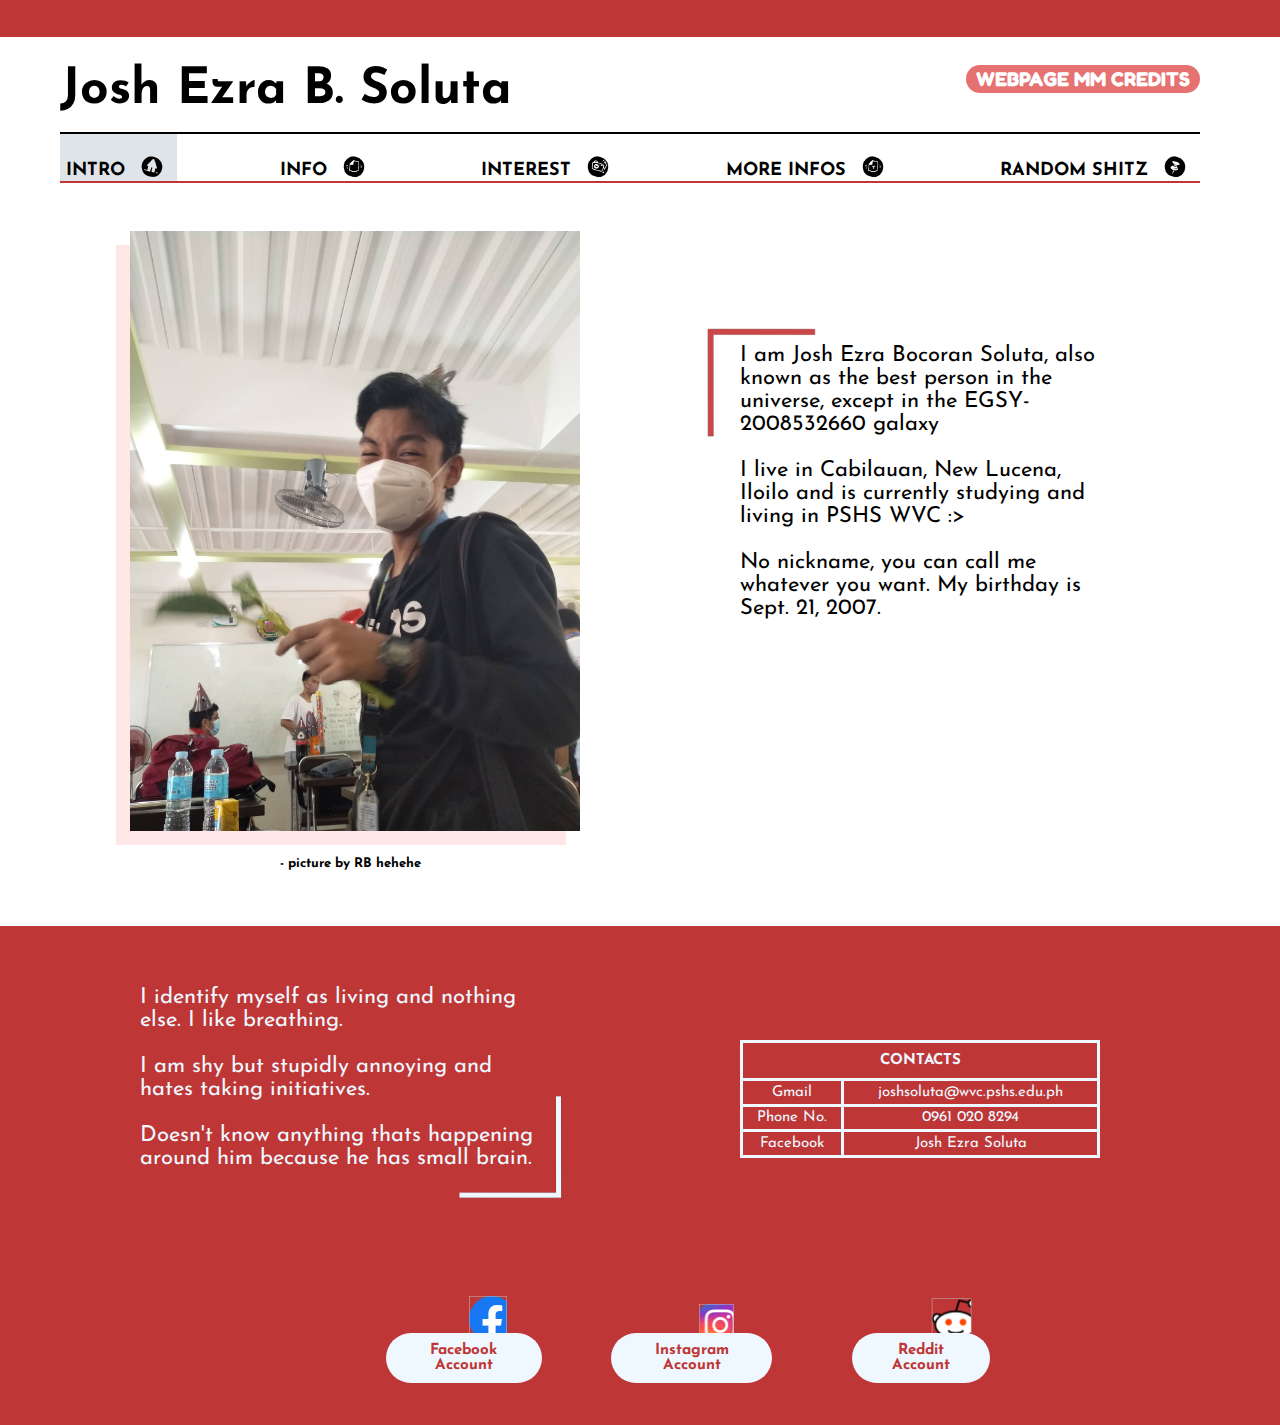
<file: htdocs/Index.html>
<!DOCTYPE html>
<html>
    <head>
        <title>Literaly the Best</title>
        <meta name="author" content="myself">
        <link rel="stylesheet" type="text/css" href="../css/stylesheet.css">
        <link rel="icon" type="image/ico" href="../images/Favicons/favicon.ico">


    </head>

    <body class="backgrndRed">
        
       
        <header>
            <div class="justify">
                <span style="font-weight:bolder; font-size:50px;">Josh Ezra B. Soluta</span>
                <a href="CREDITS.html"><button><span style="font-weight:bold; font-size:20px;"> WEBPAGE MM CREDITS</span></button></a>
            </div>
        </header>
        <br>


        <nav style="text-decoration:none">
            <button class="shade" id="sources"> INTRO
                <img src="../images/Home.png" alt="home logo" title="home" width="40px" height="40px" style="position: relative; left: 2px; top: 10px;"></button>
            <a href="INFO.html"><button>INFO
                <img src="../images/Info.png" alt="info logo" title="info" width="40px" height="40px" style="position: relative; left: 2px; top: 10px;"></button></a>
            <a href="INTEREST.html"><button>INTEREST
                <img src="../images/Likes.png" alt="likes logo" title="likes" width="40px" height="40px" style="position: relative; left: 2px; top: 10px;"></button></a>
            <a href="MORE_INFOS.html"><button>MORE INFOS
                <img src="../images/Infoplus.png" alt="info+ logo" title="info+" width="40px" height="40px" style="position: relative; left: 2px; top: 10px;"></button></a>
            <a href="RANDOM_SHITZ.html"><button>RANDOM SHITZ
                <img src="../images/Facts.png" alt="facts logo" title="facts" width="40px" height="40px" style="position: relative; left: 2px; top: 10px;"></button></a>
        </nav>
        <br>


        <section>
            <div class="box" id="text1">
                <div>I am Josh Ezra Bocoran Soluta, also known as the best person in the universe, except in the EGSY-2008532660 galaxy</div><br>
                <div>I live in Cabilauan, New Lucena, Iloilo and is currently studying and living in PSHS WVC :> </div><br>
                <div>No nickname, you can call me whatever you want. My birthday is Sept. 21, 2007.</div>
                <img src="../images/Corner.png" width="137px" height="137px" id="design1">
            </div> 
        </section>
        <br><br>


        <aside>
            <img src="../images/Self.jpg" alt="my picture" title="best person in the world" width="450px" height="600px" id="img1" draggable="true">  
            <h5 style="margin-left:220px;">- picture by RB hehehe</h5>
        </aside>
        <br><br><br><br>
        

        <section id="text2">
            <div>I identify myself as living and nothing else. I like breathing.</div><br>
            <div>I am shy but stupidly annoying and hates taking initiatives.</div><br>
            <div>Doesn't know anything thats happening around him because he has small brain.</div>
            <img src="../images/Corner2.png" width="137px" height="137px" id="design2"> 
        </section>


        <aside>
            <table>
                <caption>CONTACTS</caption>
                <tr>
                    <td>Gmail</td>
                    <td>joshsoluta@wvc.pshs.edu.ph</td>
                </tr>
    
                <tr>
                    <td>Phone No.</td>
                    <td>0961 020 8294</td>
                </tr>
    
                <tr>
                    <td>Facebook</td>
                    <td>Josh Ezra Soluta</td>
                </tr>
            </table>
        </aside>
        <br><br><br>
        
        
        <footer class="justify" style="margin-left: 250px; margin-right: 250px;">
            <img class="sprite sprite1"><a class="link" href="https://www.facebook.com/joshezra.soluta.7"><h3>Facebook Account</h3></a>
            <img class="sprite sprite2"><a class="link" href="https://www.instagram.com/joshezrasoluta/"><h3>Instagram Account</h3></a>
            <img class="sprite sprite3"><a class="link" href="https://www.reddit.com/"><h3>Reddit Account</h3></a>
        </footer>

    </body>
</html>
</file>
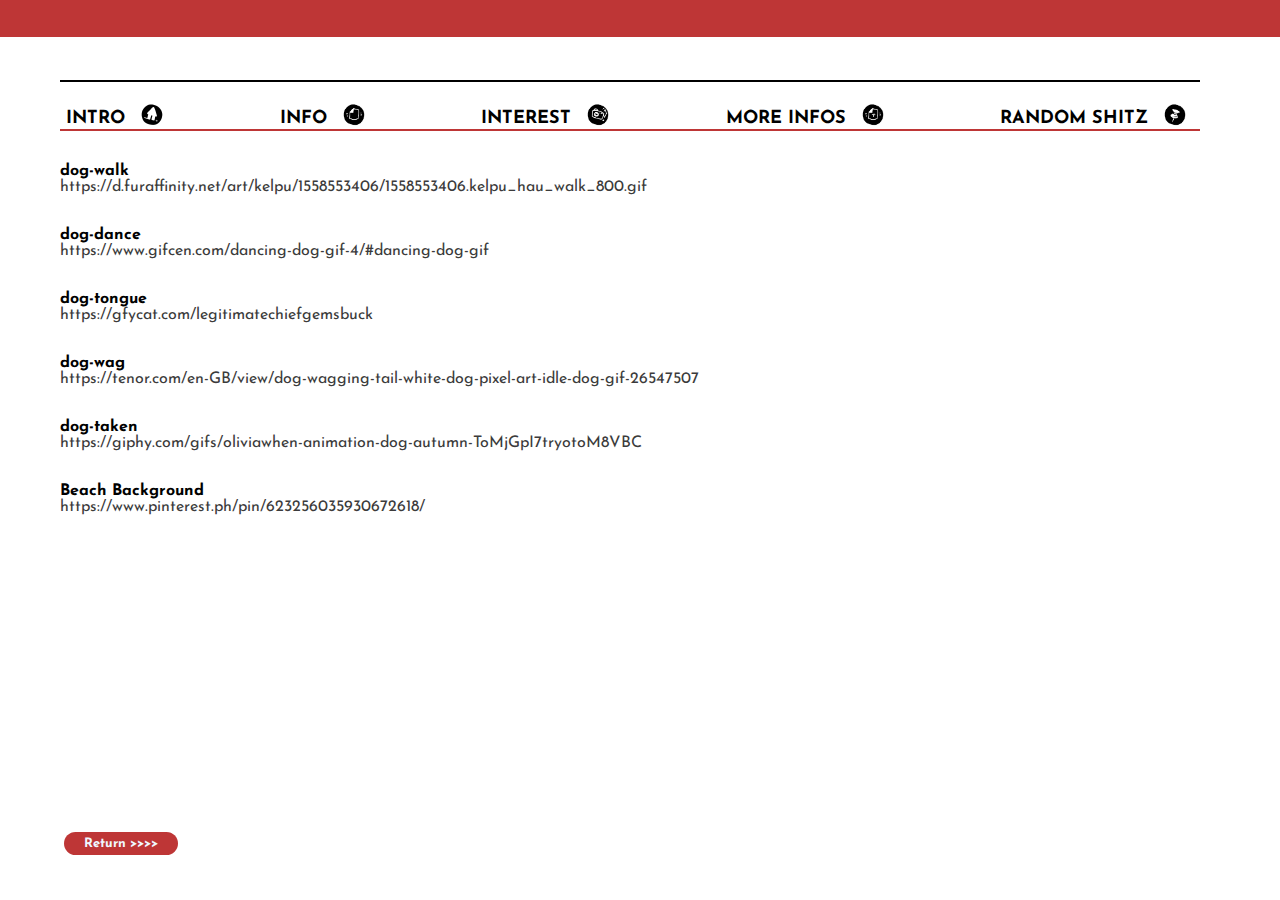
<file: htdocs/CREDITS.html>
<!DOCTYPE html>
<html>
    <head>
        <title>Literaly the Best</title>
        <meta name="author" content="myself">
        <link rel="stylesheet" type="text/css" href="../css/stylesheet.css">
        <link rel="icon" type="image/ico" href="../images/Favicons/favicon.ico">

    </head>

    <body class="backgrndRed">
        
        <nav style="margin-top:80px;">
            <a href="Index.html"><button> INTRO
                <img src="../images/Home.png" alt="home logo" title="home" width="40px" height="40px" style="position: relative; left: 2px; top: 10px;"></button></a>
            <a href="INFO.html"><button>INFO
                <img src="../images/Info.png" alt="info logo" title="info" width="40px" height="40px" style="position: relative; left: 2px; top: 10px;"></button></a>
            <a href="INTEREST.html"><button>INTEREST
                <img src="../images/Likes.png" alt="likes logo" title="likes" width="40px" height="40px" style="position: relative; left: 2px; top: 10px;"></button></a>
            <a href="MORE_INFOS.html"><button>MORE INFOS
                <img src="../images/Infoplus.png" alt="info+ logo" title="info+" width="40px" height="40px" style="position: relative; left: 2px; top: 10px;"></button></a>
            <a href="RANDOM_SHITZ.html"><button>RANDOM SHITZ
                <img src="../images/Facts.png" alt="facts logo" title="facts" width="40px" height="40px" style="position: relative; left: 2px; top: 10px;"></button></a>
            </nav>
        <br><br>
    
        <section id="sources">
            <span>dog-walk</span>
            <div>https://d.furaffinity.net/art/kelpu/1558553406/1558553406.kelpu_hau_walk_800.gif</div>
            <br><br>
            <span>dog-dance</span>
            <div>https://www.gifcen.com/dancing-dog-gif-4/#dancing-dog-gif</div>
            <br><br>
            <span>dog-tongue</span>
            <div>https://gfycat.com/legitimatechiefgemsbuck</div>
            <br><br>
            <span>dog-wag</span>
            <div>https://tenor.com/en-GB/view/dog-wagging-tail-white-dog-pixel-art-idle-dog-gif-26547507</div>
            <br><br>
            <span>dog-taken</span>
            <div>https://giphy.com/gifs/oliviawhen-animation-dog-autumn-ToMjGpI7tryotoM8VBC</div>
            <br><br>
            <span>Beach Background</span>
            <div>https://www.pinterest.ph/pin/623256035930672618/</div>
        </section>


        <a href="Index.html" class="link2">Return >>>></a>
        
    </body>
</html>
</file>
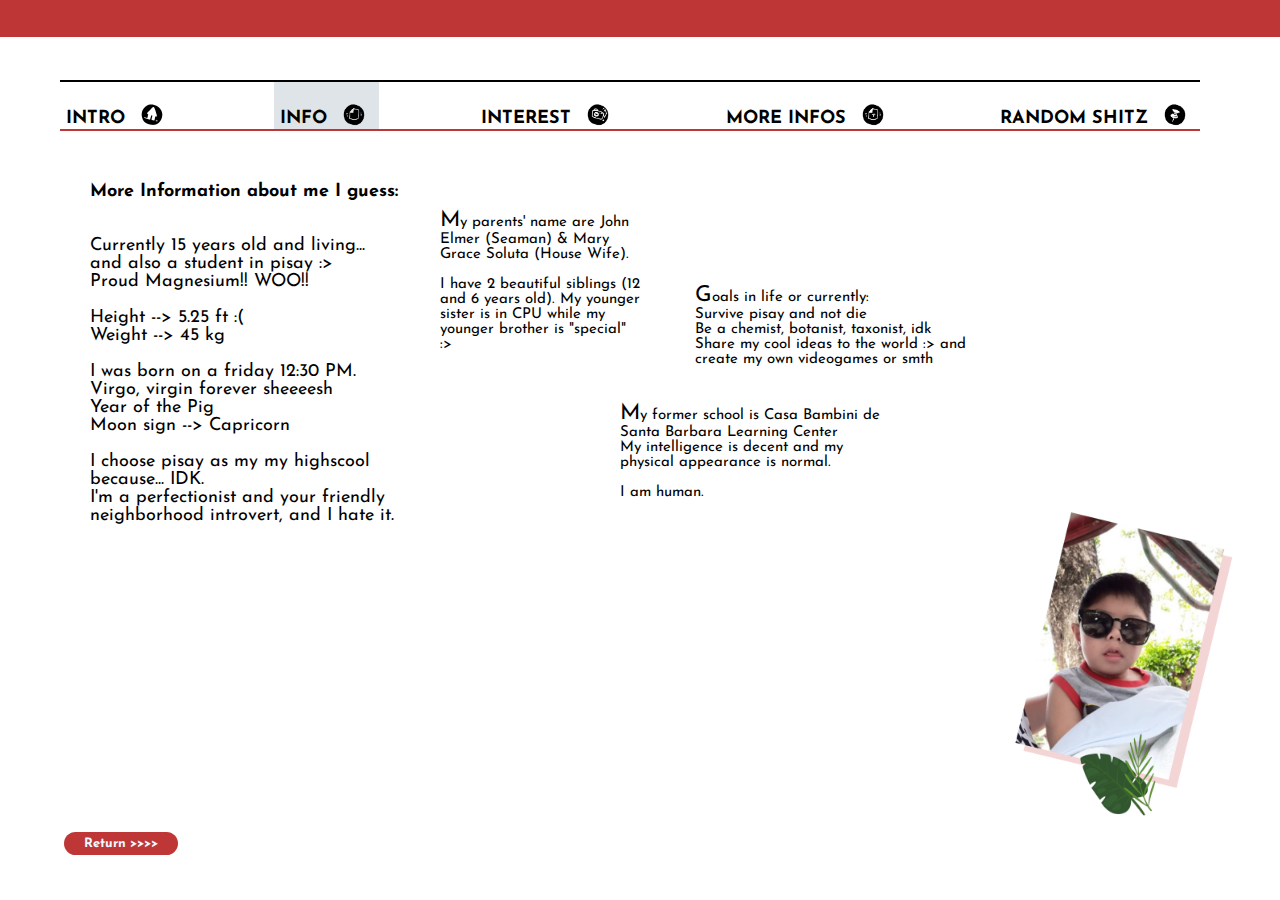
<file: htdocs/INFO.html>
<!DOCTYPE html>
<html>
    <head>
        <title>Literaly the Best</title>
        <meta name="author" content="myself">
        <link rel="stylesheet" type="text/css" href="../css/stylesheet.css">
        <link rel="icon" type="image/ico" href="../images/Favicons/favicon.ico">

    </head>

    <body class="backgrndRed">
        <nav style="margin-top:80px;">
            <a href="Index.html"><button> INTRO
                <img src="../images/Home.png" alt="home logo" title="home" width="40px" height="40px" style="position: relative; left: 2px; top: 10px;"></button></a>
            <button class="shade">INFO
                <img src="../images/Info.png" alt="info logo" title="info" width="40px" height="40px" style="position: relative; left: 2px; top: 10px;"></button>
            <a href="INTEREST.html"><button>INTEREST
                <img src="../images/Likes.png" alt="likes logo" title="likes" width="40px" height="40px" style="position: relative; left: 2px; top: 10px;"></button></a>
            <a href="MORE_INFOS.html"><button>MORE INFOS
                <img src="../images/Infoplus.png" alt="info+ logo" title="info+" width="40px" height="40px" style="position: relative; left: 2px; top: 10px;"></button></a>
            <a href="RANDOM_SHITZ.html"><button>RANDOM SHITZ
                <img src="../images/Facts.png" alt="facts logo" title="facts" width="40px" height="40px" style="position: relative; left: 2px; top: 10px;"></button></a>
        </nav>
        <br><br>
        
        <section class="bigFirstLetter">
            <div id="text3">
                <div style="font-weight:bolder;">More Information about me I guess:</div><br><br>
                <div>Currently 15 years old and living...</div>
                <div>and also a student in pisay :> </div>
                <div>Proud Magnesium!! WOO!!</div><br>
                <div>Height --> 5.25 ft :(</div>
                <div>Weight --> 45 kg </div><br>
                <div>I was born on a friday 12:30 PM.</div>
                <div>Virgo, virgin forever sheeeesh</div>
                <div>Year of the Pig</div>
                <div>Moon sign --> Capricorn</div><br>
                <div>I choose pisay as my my highscool</div>
                <div>because... IDK.</div>
                <div>I'm a perfectionist and your friendly</div>
                <div>neighborhood introvert, and I hate it.</div>
            </div>
            <br>

            <div id="text4">
                <div><span>M</span>y parents' name are John Elmer (Seaman) & Mary Grace Soluta (House Wife).</div><br>
                <div>I have 2 beautiful siblings (12 and 6 years old). My younger sister is in CPU while my younger brother is "special" :></div>
            </div>
            <br><br><br><br><br>
    
            <div id="text5">
                <div><span>G</span>oals in life or currently:</div>
                <div>Survive pisay and not die</div>
                <div>Be a chemist, botanist, taxonist, idk</div>
                <div>Share my cool ideas to the world :> and create my own videogames or smth</div>
            </div>
    
            <div id="text6">
                <div><span>M</span>y former school is Casa Bambini de Santa Barbara Learning Center</div>
                <div>My intelligence is decent and my physical appearance is normal.</div><br>
                <div>I am human.</div>
                <aside style="position:absolute; bottom:0px;">
                    <img src="../images/Ez.png" alt="EZ picture" title="2nd best person in the world" width="400px" height="400px" id="img2">
                    <img src="../images/Leaves.png" alt="leaves" title="just leaves" width="150px" height="150px" style="position:relative; top:-40px; left:30px">
                </aside>
            </div>
        </section>
        <br><br><br><br><br><br><br><br><br><br><br><br><br><br><br><br><br><br><br>


        <footer>
            <a href="Index.html" class="link2">Return >>>></a>
        </footer>
    </body>
</html>
</file>
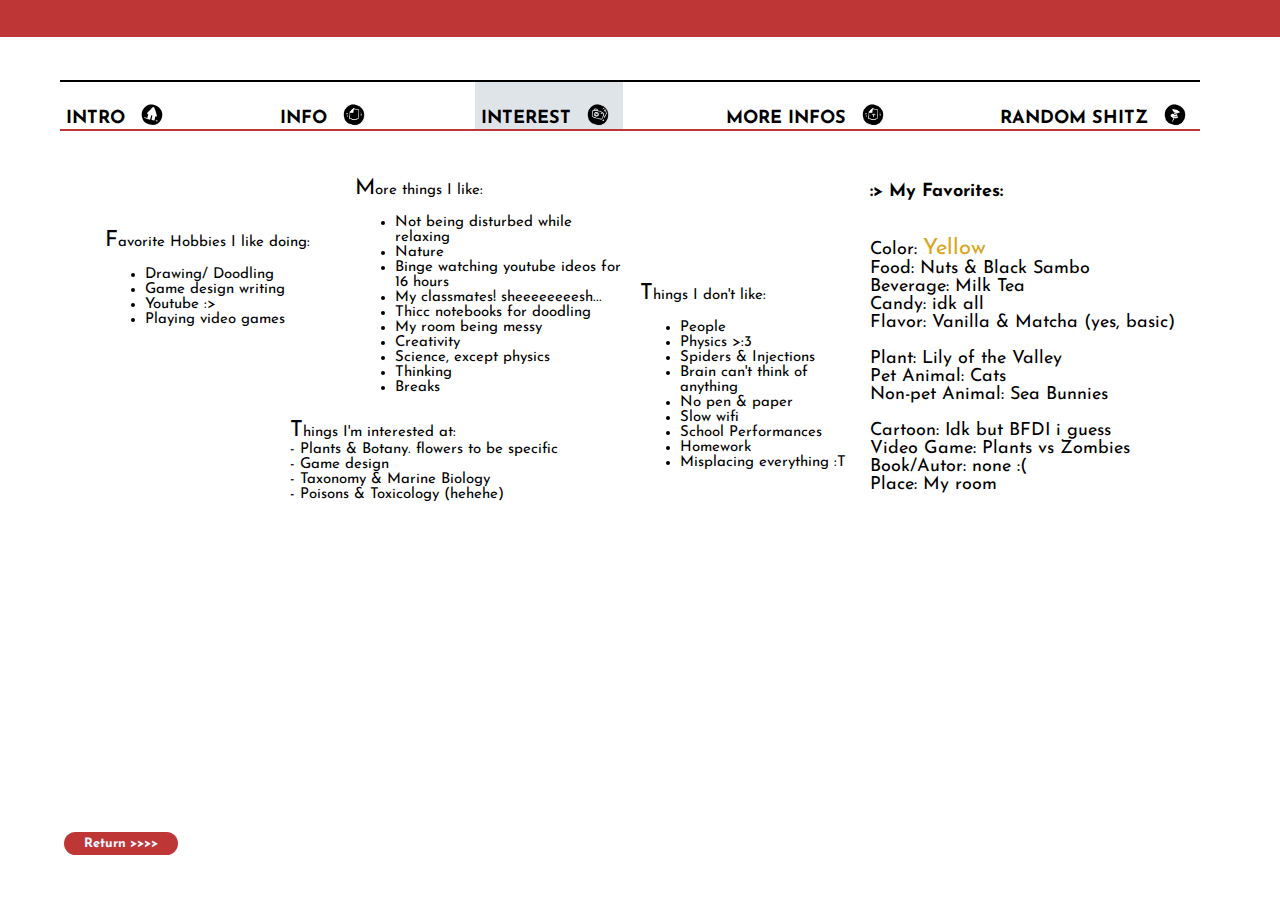
<file: htdocs/INTEREST.html>
<!DOCTYPE html>
<html>
    <head>
        <title>Literaly the Best</title>
        <meta name="author" content="myself">
        <link rel="stylesheet" type="text/css" href="../css/stylesheet.css">
        <link rel="icon" type="image/ico" href="../images/Favicons/favicon.ico">
    </head>

    <body class="backgrndRed">

        <nav style="margin-top:80px;">
            <a href="Index.html"><button> INTRO
                <img src="../images/Home.png" alt="home logo" title="home" width="40px" height="40px" style="position: relative; left: 2px; top: 10px;"></button></a>
            <a href="INFO.html"><button>INFO
                <img src="../images/Info.png" alt="info logo" title="info" width="40px" height="40px" style="position: relative; left: 2px; top: 10px;"></button></a>
            <button class="shade">INTEREST
                <img src="../images/Likes.png" alt="likes logo" title="likes" width="40px" height="40px" style="position: relative; left: 2px; top: 10px;"></button>
            <a href="MORE_INFOS.html"><button>MORE INFOS
                <img src="../images/Infoplus.png" alt="info+ logo" title="info+" width="40px" height="40px" style="position: relative; left: 2px; top: 10px;"></button></a>
            <a href="RANDOM_SHITZ.html"><button>RANDOM SHITZ
                <img src="../images/Facts.png" alt="facts logo" title="facts" width="40px" height="40px" style="position: relative; left: 2px; top: 10px;"></button></a>
        </nav>
        <br><br>

        <section class="bigFirstLetter">
            <div id="text7">
                <div style="font-weight:bolder;">:> My Favorites:</div><br><br>
                <div>Color: <span style="color:goldenrod;">Yellow</span></div>
                <div>Food: Nuts & Black Sambo</div>
                <div>Beverage: Milk Tea</div>
                <div>Candy: idk all</div>
                <div>Flavor: Vanilla & Matcha (yes, basic)</div><br>
                <div>Plant: Lily of the Valley</div>
                <div>Pet Animal: Cats</div>
                <div>Non-pet Animal: Sea Bunnies</div><br>
                <div>Cartoon: Idk but BFDI i guess</div>
                <div>Video Game: Plants vs Zombies</div>
                <div>Book/Autor: none :(</div>
                <div>Place: My room</div>
            </div>
            <br>
            
            <div id="text8">
                <div><span>F</span>avorite Hobbies I like doing:</div>
                <ul>
                    <li>Drawing/ Doodling</li>
                    <li>Game design writing</li>
                    <li>Youtube :></li>
                    <li>Playing video games</li>
                </ul>
            </div>
            <br><br><br><br><br>
    
            <div id="text9">
                <div><span>T</span>hings I'm interested at:</div>
                <div>-  Plants & Botany. flowers to be specific</div>
                <div>-  Game design</div>
                <div>-  Taxonomy & Marine Biology</div>
                <div>-  Poisons & Toxicology (hehehe)</div>
            </div>
    
            <div id="text10">
                <div><span>M</span>ore things I like:
                <div>
                    <ul>
                        <li>Not being disturbed while relaxing</li>
                        <li>Nature</li>
                        <li>Binge watching youtube ideos for 16 hours</li>
                        <li>My classmates! sheeeeeeeesh...</li>
                        <li>Thicc notebooks for doodling</li>
                        <li>My room being messy</li>
                        <li>Creativity</li>
                        <li>Science, except physics</li>
                        <li>Thinking</li>
                        <li>Breaks</li>
                    </ul>
                </div>
                </div>
            </div>
    
            <div id="text11">
                <div><span>T</span>hings I don't like:
                <div>
                    <ul>
                        <li>People</li>
                        <li>Physics >:3</li>
                        <li>Spiders & Injections</li>
                        <li>Brain can't think of anything</li>
                        <li>No pen & paper</li>
                        <li>Slow wifi</li>
                        <li>School Performances</li>
                        <li>Homework</li>
                        <li>Misplacing everything :T</li>
                    </ul>
                </div>
            </div>
        </section>
        <br><br><br><br><br><br>

        <footer>
            <a href="Index.html" class="link2">Return >>>></a>
        </footer>
    </body>
</html>
</file>
<file: css/stylesheet.css>
@import url('https://fonts.googleapis.com/css2?family=Fredoka&family=Josefin+Sans&display=swap');

/*For justifying elements*/
.justify{
    display: flex;
    justify-content: space-between;
    margin-right: 40px;
}

/*Body Edits*/

html
{
    height: 100%;
}

body{
    font-family:'Josefin Sans', sans-serif;
    margin: 65px 40px 20px 60px;
    overflow-x: hidden;
    height: auto;
    width: auto;
    max-height: 100%;
    max-width: 100%;
    min-height: auto;
    min-width: auto;
}

.backgrndRed{
    background:#be3636 url(../images/Red.png) repeat-x top;
}

.backgrndSea{
    background-image:url(../mmfiles/backgrnd.gif);
}

/*Nav Section*/

nav{
    display:flex;
    justify-content: space-between;
    margin-right: 40px;
    border-top: 2px solid black;
    border-bottom: 2px solid rgb(190, 54, 54);
    padding: -30px 25px 6px 0px;
    z-index: 2;
    height: auto;
    width: auto;
    max-height: 100%;
    max-width: 100%;
    min-height: auto;
    min-width: auto; 
    
}

nav button{
    border: none;
    background-color: white;
    font-family: 'Josefin Sans', sans-serif;
    font-weight: bold;
    color: black;
    font-size: 18px;
    transition: all 0.3s ease-in-out 0.3s;
    height: auto;
    width: auto;
    max-height: 100%;
    max-width: 100%;
}

header button{
    padding: 2px 10px;
    background-color:rgb(230, 113, 113); 
    border: none;
    border-radius: 50px;
    transition: all 0.3s ease 0s;
    font-family: 'Fredoka', sans-serif;
    margin-bottom: 20px;
    color: rgb(255, 255, 255);
    height: auto;
    width: auto;
    max-height: 100%;
    max-width: 100%;
}

/*Body Contents*/

.box{
    box-sizing: border-box;
}
    
.shade{
    background-color:rgb(223, 228, 232); 
    color: black;
    border:none ;
}

.bigFirstLetter span{
    font-size: 22px;
}

#font1{
    font-family: 'Fredoka', sans-serif;
}

#text1{
    width: 400px;
    height: 100%;
    padding: 20px;
    margin: 20px ;
    font-size: 22px;
    float: right;
    margin-right: 120px;
    margin-top: 125px;
}

#text2{
    width: 400px;
    padding: 20px;
    margin: 10px 680px 0px 0px;
    font-size: 22px;
    float: right;
    color: aliceblue;
}

#text3{
    width: 400px;
    padding: 20px;
    font-size: 18px;
    float: left;
    margin: 0px 0px 0px 10px;
}

#text4{
    width: 200px;
    padding: 20px;
    font-size: 15px;
    float: left;
    margin: 10px 0px 0px 10px;
    position: relative;
    right: 100px;
}

#text5{
    width: 275px;
    padding: 20px;
    font-size: 15px;
    float: right;
    margin: 10px 0px 0px 10px;
    position: relative;
    right: 250px;
    bottom: 5px;
}

#text6{
    width: 275px;
    padding: 20px;
    font-size: 15px;
    float: right;
    margin: 10px 0px 0px 10px;
}

#text7{
    width: 400px;
    height: 200px;
    padding: 20px;
    font-size: 18px;
    float: right;
    margin: 0px 0px 0px 0px;
    position: relative;
    left: 50px;
}

#text8{
    width: 275px;
    padding: 20px;
    font-size: 15px;
    float: right;
    position: relative;
    right: 400px;
    top: 30px;
}

#text9{
    width: 275px;
    padding: 20px;
    font-size: 15px;
    float: right;
    position: relative;
    left: 100px;
    top: 140px;
}

#text10{
    width: 275px;
    height: 100px;
    padding: 20px;
    font-size: 15px;
    float: right;
    position: relative;
    right: 150px;
    bottom: 225px;
}

#text11{
    width: 220px;
    height: 100px;
    padding: 20px;
    font-size: 15px;
    float: right;
    position: relative;
    left: 395px;
    top: -120px;

}

#text12 div, #text13 div, #text14 div, #text15 div{
    margin-bottom: 10px;
}

#text12{
    width: 300px;
    height: 100px;
    padding: 20px;
    font-size: 15px;
    float: left;
}

#text13{
    width: 300px;
    height: 100px;
    padding: 20px;
    font-size: 12px;
    position: absolute;
    left: 500px;
    top: 300px;
    
}

#text14{
    width: 300px;
    height: 100px;
    padding: 20px;
    font-size: 12px;
    position: absolute;
    left: 875px;
    top: 200px;
}

#text15{
    width: 300px;
    height: 100px;
    padding: 20px;
    font-size: 12px;
    position: absolute;
    left: 920px;
    top: 490px;
}

#design1{
    position: relative;
    top: -300px;
    left: -45px;
    height: auto;
    width: auto;
    max-height: 40%;
    max-width: 40%;
    min-height: auto;
    min-width: auto;
}

#design2{
    position:relative;
    top: -85px;
    left: 305px;
}

#design3{
    background-image: url(../images/banners.png);
    position: absolute;
    z-index: -1;
}

#img1{
    margin-left: 70px;
    filter: drop-shadow(-14px 14px 0px rgba(255, 195, 195, 0.4));
    max-height: 100%;
    max-width: 100%;
    min-height: 25%;
    min-width: 5%;
}

#img2{
    filter: drop-shadow(8px 8px 0px rgba(225, 150, 150, 0.4));
    position: relative;
    left: 300px;
    top: -50px;
}

.sprite1{
	background: url('../images/icon-sprites.png') no-repeat -818px -242px;
	width: 92px;
	height: 92px;
    transform: scale(0.5,0.5);
    position:relative;
    bottom: 60px;
    left: 140px;
    z-index: 1;
    
}

.sprite2{
	background: url('../images/icon-sprites.png') no-repeat -54px -438px;
	width: 84px;
	height: 84px;
    transform: scale(0.5,0.5);
    position:relative;
    bottom: 50px;
    left: 140px;
    z-index: 1;
}

.sprite3{
	background: url('../images/icon-sprites.png') no-repeat -1584px -439px;
	width: 96px;
	height: 82px;
    transform: scale(0.5,0.5);
    position:relative;
    bottom: 55px;
    left: 140px;
    z-index: 1;
}

.sprite:hover{
    transition: all 0.3s ease 0s;
    transform: rotatez(320deg);
}

.dog1{
    margin: 20px 20px 50px 50px;
}

.dog2{
    margin: 20px 300px 50px 50px;
}

#dogvid{
    position: relative;
    left:180px;
    z-index: -1;
}

#sources span{
    font-weight: bold;
}

#sources div{
    color:rgb(59, 59, 59);
}

/*Links & Footer*/

a{
    font-weight: bolder;
    text-decoration: none;
    transition: all 0.3s ease 0s;
}

a h3{
    text-align: center;
    margin: 5px 5px 5px 5px;
}

a:hover{
    border:rgb(224, 42, 48) 3px dashed; 
    background-color: #faebd7;
    color: rgb(190, 54, 54);
}

nav button:hover{
    color: rgb(235, 52, 55);
}

header button:hover{
    color:rgb(230, 113, 113);
    background-color:#faebd7;
}

header a:hover{
    color:rgb(230, 113, 113);
    background-color:#faebd7;
    padding: 2px 10px;
    border: none;
    border-radius: 50px;
    background-color:white;
}

.link{
    /*Social Media links in Index*/
    color: rgb(190, 54, 54);
    background-color:aliceblue; 
    text-decoration: none;
    font-size: small;
    border: none;
    border-radius: 50px;
    padding: 5px 20px 20px 20px;
    height: 25px;
    width: fit-content;
    z-index: 2;
   }

.link2{
    background-color:rgb(190, 54, 54); 
    color:aliceblue;
    text-decoration: none;
    font-size: small;
    border: none;
    border-radius: 50px;
    padding: 5px 20px;
    position: fixed;
    left:5%;
    bottom: 5%;
}

.link3{
    background-image:url(../images/freeBackground.jpg); 
    color:aliceblue;
    text-decoration: none;
    font-size: small;
    border: none;
    border-radius: 50px;
    padding: 5px 20px;
    position: fixed;
    left:5%;
    bottom: 5%;
}

.link2:hover{
    border:rgb(224, 42, 48) 3px dashed; 
    background-color: #faebd7;
    color: rgb(190, 54, 54);
}

.link3:hover{
    border:rgb(104, 111, 185) 3px dashed; 
    color: rgb(181, 178, 220);
}

table{
    border: 3px solid aliceblue;
    width: 360px;
    height: 80px;
    font-size: 15px;
    color: aliceblue;
    text-align: center;
    border-collapse: collapse;
    position: absolute;
    right: 180px;
    top: 1040px;
}

td{
    border: 3px solid aliceblue;
}

caption{
    font-weight:1000;
    border-width: 3px 3px 0px 3px;
    border-color: aliceblue;
    border-style: solid;
    height: 25px;
    padding-top: 10px;
}
</file>
